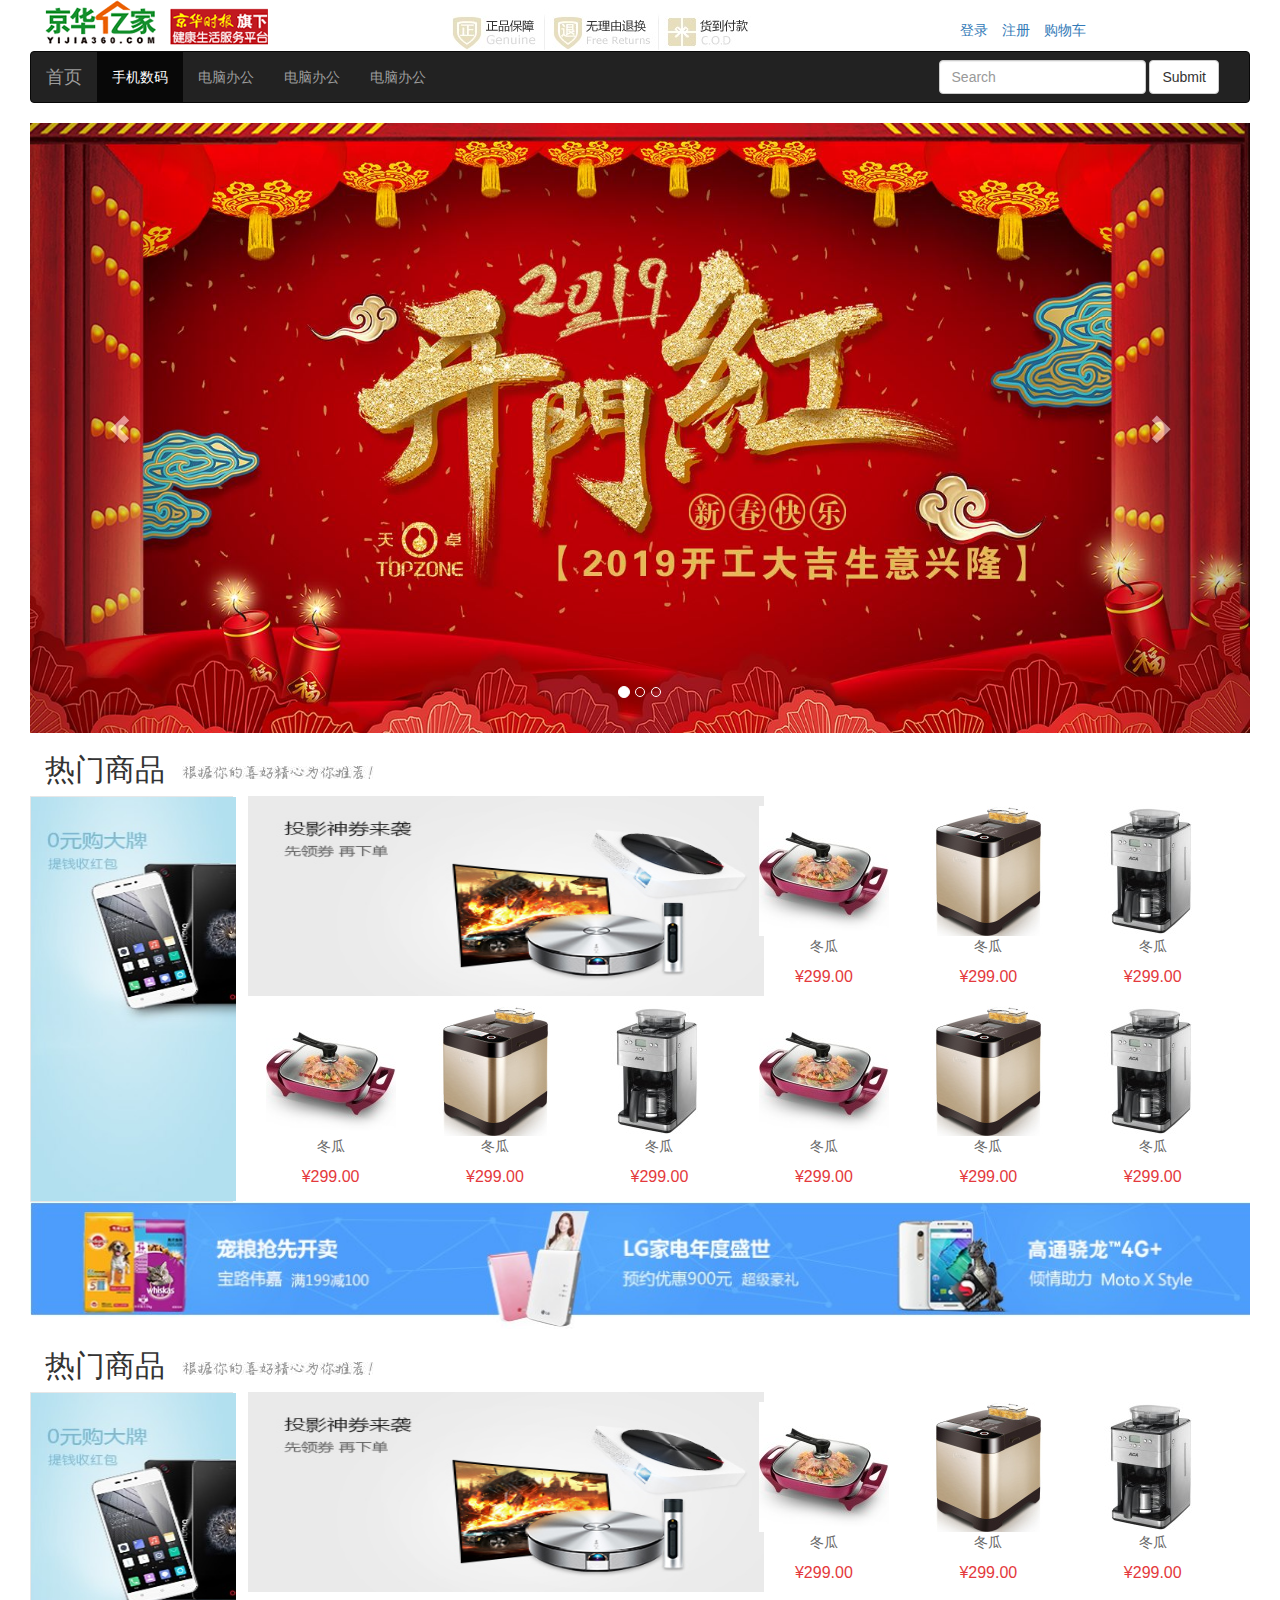
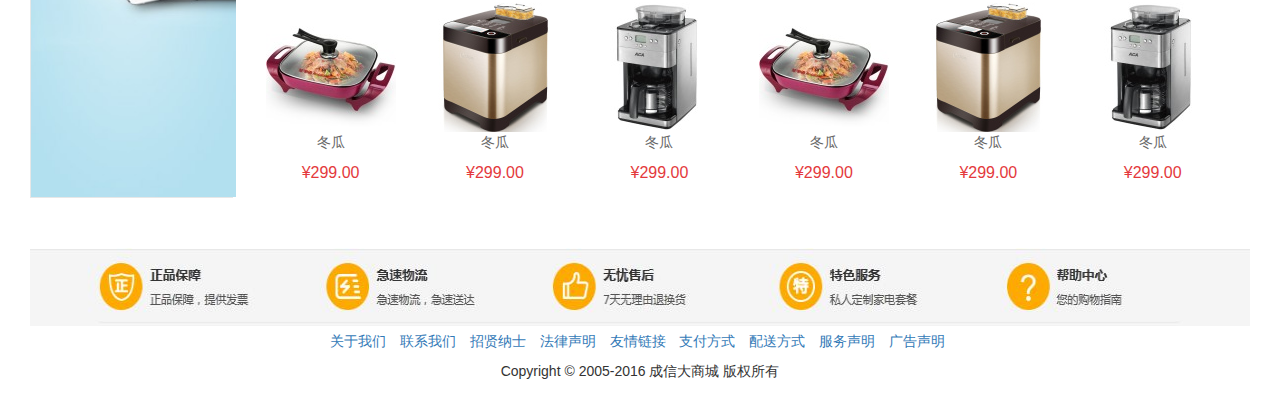
<file: src/main/webapp/index.html>
<!DOCTYPE html>
<html>

	<head>
		<meta charset="utf-8" />
		<meta name="viewport" content="width=device-width, initial-scale=1">
		<title>WEB01</title>
		<link rel="stylesheet" href="css/bootstrap.min.css" type="text/css" />
		<script src="js/jquery-1.11.3.min.js" type="text/javascript"></script>
		<script src="js/bootstrap.min.js" type="text/javascript"></script>
	</head>

	<body>
		<div class="container-fluid">

			<!--
            	时间：2015-12-30
            	描述：菜单栏
            -->
			<div class="container-fluid">
				<div class="col-md-4">
					<img src="img/logo2.png" />
				</div>
				<div class="col-md-5">
					<img src="img/header.png" />
				</div>
				<div class="col-md-3" style="padding-top:20px">
					<ol class="list-inline">
						<li><a href="login.jsp">登录</a></li>
						<li><a href="register.htm">注册</a></li>
						<li><a href="cart.htm">购物车</a></li>
					</ol>
				</div>
			</div>
			<!--
            	时间：2015-12-30
            	描述：导航条
            -->
			<div class="container-fluid">
				<nav class="navbar navbar-inverse">
					<div class="container-fluid">
						<!-- Brand and toggle get grouped for better mobile display -->
						<div class="navbar-header">
							<button type="button" class="navbar-toggle collapsed" data-toggle="collapse" data-target="#bs-example-navbar-collapse-1" aria-expanded="false">
								<span class="sr-only">Toggle navigation</span>
								<span class="icon-bar"></span>
								<span class="icon-bar"></span>
								<span class="icon-bar"></span>
							</button>
							<a class="navbar-brand" href="#">首页</a>
						</div>

						<!-- Collect the nav links, forms, and other content for toggling -->
						<div class="collapse navbar-collapse" id="bs-example-navbar-collapse-1">
							<ul class="nav navbar-nav">
								<li class="active"><a href="product_list.htm">手机数码<span class="sr-only">(current)</span></a></li>
								<li><a href="#">电脑办公</a></li>
								<li><a href="#">电脑办公</a></li>
								<li><a href="#">电脑办公</a></li>
							</ul>
							<form class="navbar-form navbar-right" role="search">
								<div class="form-group">
									<input type="text" class="form-control" placeholder="Search">
								</div>
								<button type="submit" class="btn btn-default">Submit</button>
							</form>

						</div>
						<!-- /.navbar-collapse -->
					</div>
					<!-- /.container-fluid -->
				</nav>
			</div>

			<!--
            	作者：ci2713@163.com
            	时间：2015-12-30
            	描述：轮播条
            -->
			<div class="container-fluid">
				<div id="carousel-example-generic" class="carousel slide" data-ride="carousel">
					<!-- Indicators -->
					<ol class="carousel-indicators">
						<li data-target="#carousel-example-generic" data-slide-to="0" class="active"></li>
						<li data-target="#carousel-example-generic" data-slide-to="1"></li>
						<li data-target="#carousel-example-generic" data-slide-to="2"></li>
					</ol>

					<!-- Wrapper for slides -->
					<div class="carousel-inner" role="listbox">
						<div class="item active">
							<img src="img/1.jpg">
							<div class="carousel-caption">

							</div>
						</div>
						<div class="item">
							<img src="img/2.jpg">
							<div class="carousel-caption">

							</div>
						</div>
						<div class="item">
							<img src="img/3.jpg">
							<div class="carousel-caption">

							</div>
						</div>
					</div>

					<!-- Controls -->
					<a class="left carousel-control" href="#carousel-example-generic" role="button" data-slide="prev">
						<span class="glyphicon glyphicon-chevron-left" aria-hidden="true"></span>
						<span class="sr-only">Previous</span>
					</a>
					<a class="right carousel-control" href="#carousel-example-generic" role="button" data-slide="next">
						<span class="glyphicon glyphicon-chevron-right" aria-hidden="true"></span>
						<span class="sr-only">Next</span>
					</a>
				</div>
			</div>
			<!--
            	作者：ci2713@163.com
            	时间：2015-12-30
            	描述：商品显示
            -->
			<div class="container-fluid">
				<div class="col-md-12">
					<h2>热门商品&nbsp;&nbsp;<img src="img/title2.jpg"/></h2>
				</div>
				<div class="col-md-2" style="border:1px solid #E7E7E7;border-right:0;padding:0;">
					<img src="products/hao/big01.jpg" width="205" height="404" style="display: inline-block;"/>
				</div>
				<div class="col-md-10">
					<div class="col-md-6" style="text-align:center;height:200px;padding:0px;">
						<a href="product_info.htm">
							<img src="products/hao/middle01.jpg" width="516px" height="200px" style="display: inline-block;">
						</a>
					</div>
				
					<div class="col-md-2" style="text-align:center;height:200px;padding:10px 0px;">
						<a href="product_info.htm">
							<img src="products/hao/small03.jpg" width="130" height="130" style="display: inline-block;">
						</a>
						<p><a href="product_info.html" style='color:#666'>冬瓜</a></p>
						<p><font color="#E4393C" style="font-size:16px">&yen;299.00</font></p>
					</div>
	
					<div class="col-md-2" style="text-align:center;height:200px;padding:10px 0px;">
						<a href="product_info.htm">
							<img src="products/hao/small04.jpg" width="130" height="130" style="display: inline-block;">
						</a>
						<p><a href="product_info.html" style='color:#666'>冬瓜</a></p>
						<p><font color="#E4393C" style="font-size:16px">&yen;299.00</font></p>
					</div>

					<div class="col-md-2 yes-right-border" style="text-align:center;height:200px;padding:10px 0px;">
						<a href="product_info.htm">
							<img src="products/hao/small05.jpg" width="130" height="130" style="display: inline-block;">
						</a>
						<p><a href="product_info.html" style='color:#666'>冬瓜</a></p>
						<p><font color="#E4393C" style="font-size:16px">&yen;299.00</font></p>
					</div>
					
					<div class="col-md-2" style="text-align:center;height:200px;padding:10px 0px;">
						<a href="product_info.htm">
							<img src="products/hao/small03.jpg" width="130" height="130" style="display: inline-block;">
						</a>
						<p><a href="product_info.html" style='color:#666'>冬瓜</a></p>
						<p><font color="#E4393C" style="font-size:16px">&yen;299.00</font></p>
					</div>
	
					<div class="col-md-2" style="text-align:center;height:200px;padding:10px 0px;">
						<a href="product_info.htm">
							<img src="products/hao/small04.jpg" width="130" height="130" style="display: inline-block;">
						</a>
						<p><a href="product_info.html" style='color:#666'>冬瓜</a></p>
						<p><font color="#E4393C" style="font-size:16px">&yen;299.00</font></p>
					</div>

					<div class="col-md-2 yes-right-border" style="text-align:center;height:200px;padding:10px 0px;">
						<a href="product_info.htm">
							<img src="products/hao/small05.jpg" width="130" height="130" style="display: inline-block;">
						</a>
						<p><a href="product_info.html" style='color:#666'>冬瓜</a></p>
						<p><font color="#E4393C" style="font-size:16px">&yen;299.00</font></p>
					</div>
					<div class="col-md-2" style="text-align:center;height:200px;padding:10px 0px;">
						<a href="product_info.htm">
							<img src="products/hao/small03.jpg" width="130" height="130" style="display: inline-block;">
						</a>
						<p><a href="product_info.html" style='color:#666'>冬瓜</a></p>
						<p><font color="#E4393C" style="font-size:16px">&yen;299.00</font></p>
					</div>
	
					<div class="col-md-2" style="text-align:center;height:200px;padding:10px 0px;">
						<a href="product_info.htm">
							<img src="products/hao/small04.jpg" width="130" height="130" style="display: inline-block;">
						</a>
						<p><a href="product_info.html" style='color:#666'>冬瓜</a></p>
						<p><font color="#E4393C" style="font-size:16px">&yen;299.00</font></p>
					</div>

					<div class="col-md-2" style="text-align:center;height:200px;padding:10px 0px;">
						<a href="product_info.htm">
							<img src="products/hao/small05.jpg" width="130" height="130" style="display: inline-block;">
						</a>
						<p><a href="product_info.html" style='color:#666'>冬瓜</a></p>
						<p><font color="#E4393C" style="font-size:16px">&yen;299.00</font></p>
					</div>
				</div>
			</div>
			<!--
            	作者：ci2713@163.com
            	时间：2015-12-30
            	描述：广告部分
            -->
            <div class="container-fluid">
				<img src="products/hao/ad.jpg" width="100%"/>
			</div>
			<!--
            	作者：ci2713@163.com
            	时间：2015-12-30
            	描述：商品显示
            -->
			<div class="container-fluid">
				<div class="col-md-12">
					<h2>热门商品&nbsp;&nbsp;<img src="img/title2.jpg"/></h2>
				</div>
				<div class="col-md-2" style="border:1px solid #E7E7E7;border-right:0;padding:0;">
					<img src="products/hao/big01.jpg" width="205" height="404" style="display: inline-block;"/>
				</div>
				<div class="col-md-10">
					<div class="col-md-6" style="text-align:center;height:200px;padding:0px;">
						<a href="product_info.htm">
							<img src="products/hao/middle01.jpg" width="516px" height="200px" style="display: inline-block;">
						</a>
					</div>
				
					<div class="col-md-2" style="text-align:center;height:200px;padding:10px 0px;">
						<a href="product_info.htm">
							<img src="products/hao/small03.jpg" width="130" height="130" style="display: inline-block;">
						</a>
						<p><a href="product_info.html" style='color:#666'>冬瓜</a></p>
						<p><font color="#E4393C" style="font-size:16px">&yen;299.00</font></p>
					</div>
	
					<div class="col-md-2" style="text-align:center;height:200px;padding:10px 0px;">
						<a href="product_info.htm">
							<img src="products/hao/small04.jpg" width="130" height="130" style="display: inline-block;">
						</a>
						<p><a href="product_info.html" style='color:#666'>冬瓜</a></p>
						<p><font color="#E4393C" style="font-size:16px">&yen;299.00</font></p>
					</div>

					<div class="col-md-2 yes-right-border" style="text-align:center;height:200px;padding:10px 0px;">
						<a href="product_info.htm">
							<img src="products/hao/small05.jpg" width="130" height="130" style="display: inline-block;">
						</a>
						<p><a href="product_info.html" style='color:#666'>冬瓜</a></p>
						<p><font color="#E4393C" style="font-size:16px">&yen;299.00</font></p>
					</div>
					
					<div class="col-md-2" style="text-align:center;height:200px;padding:10px 0px;">
						<a href="product_info.htm">
							<img src="products/hao/small03.jpg" width="130" height="130" style="display: inline-block;">
						</a>
						<p><a href="product_info.html" style='color:#666'>冬瓜</a></p>
						<p><font color="#E4393C" style="font-size:16px">&yen;299.00</font></p>
					</div>
	
					<div class="col-md-2" style="text-align:center;height:200px;padding:10px 0px;">
						<a href="product_info.htm">
							<img src="products/hao/small04.jpg" width="130" height="130" style="display: inline-block;">
						</a>
						<p><a href="product_info.html" style='color:#666'>冬瓜</a></p>
						<p><font color="#E4393C" style="font-size:16px">&yen;299.00</font></p>
					</div>

					<div class="col-md-2 yes-right-border" style="text-align:center;height:200px;padding:10px 0px;">
						<a href="product_info.htm">
							<img src="products/hao/small05.jpg" width="130" height="130" style="display: inline-block;">
						</a>
						<p><a href="product_info.html" style='color:#666'>冬瓜</a></p>
						<p><font color="#E4393C" style="font-size:16px">&yen;299.00</font></p>
					</div>
					<div class="col-md-2" style="text-align:center;height:200px;padding:10px 0px;">
						<a href="product_info.htm">
							<img src="products/hao/small03.jpg" width="130" height="130" style="display: inline-block;">
						</a>
						<p><a href="product_info.html" style='color:#666'>冬瓜</a></p>
						<p><font color="#E4393C" style="font-size:16px">&yen;299.00</font></p>
					</div>
	
					<div class="col-md-2" style="text-align:center;height:200px;padding:10px 0px;">
						<a href="product_info.htm">
							<img src="products/hao/small04.jpg" width="130" height="130" style="display: inline-block;">
						</a>
						<p><a href="product_info.html" style='color:#666'>冬瓜</a></p>
						<p><font color="#E4393C" style="font-size:16px">&yen;299.00</font></p>
					</div>

					<div class="col-md-2 yes-right-border" style="text-align:center;height:200px;padding:10px 0px;">
						<a href="product_info.htm">
							<img src="products/hao/small05.jpg" width="130" height="130" style="display: inline-block;">
						</a>
						<p><a href="product_info.html" style='color:#666'>冬瓜</a></p>
						<p><font color="#E4393C" style="font-size:16px">&yen;299.00</font></p>
					</div>
				</div>
			</div>			
			<!--
            	作者：ci2713@163.com
            	时间：2015-12-30
            	描述：页脚部分
            -->
			<div class="container-fluid">
				<div style="margin-top:50px;">
					<img src="img/footer.jpg" width="100%" height="78" alt="我们的优势" title="我们的优势" />
				</div>
		
				<div style="text-align: center;margin-top: 5px;">
					<ul class="list-inline">
						<li><a href="info.html">关于我们</a></li>
						<li><a>联系我们</a></li>
						<li><a>招贤纳士</a></li>
						<li><a>法律声明</a></li>
						<li><a>友情链接</a></li>
						<li><a>支付方式</a></li>
						<li><a>配送方式</a></li>
						<li><a>服务声明</a></li>
						<li><a>广告声明</a></li>
					</ul>
				</div>
				<div style="text-align: center;margin-top: 5px;margin-bottom:20px;">
					Copyright &copy; 2005-2016 成信大商城 版权所有
				</div>
			</div>
		</div>
	</body>

</html>
</file>
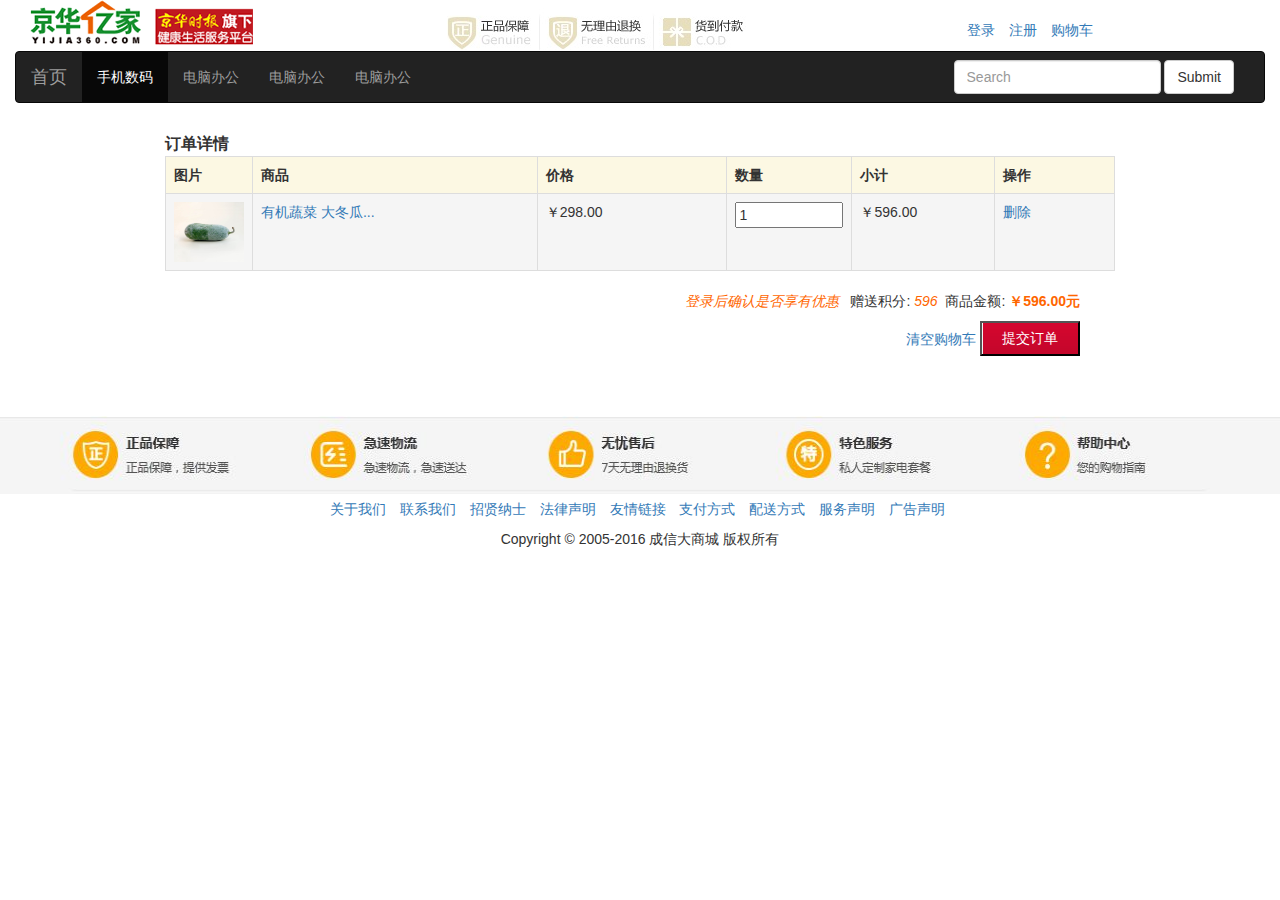
<file: src/main/webapp/cart.htm>
<!doctype html>
<html>

	<head>
		<meta charset="utf-8" />
		<meta name="viewport" content="width=device-width, initial-scale=1">
		<title>会员登录</title>
		<link rel="stylesheet" href="css/bootstrap.min.css" type="text/css" />
		<script src="js/jquery-1.11.3.min.js" type="text/javascript"></script>
		<script src="js/bootstrap.min.js" type="text/javascript"></script>
		<!-- 引入自定义css文件 style.css -->
		<link rel="stylesheet" href="css/style.css" type="text/css" />
		<style>
			body {
				margin-top: 20px;
				margin: 0 auto;
			}
			
			.carousel-inner .item img {
				width: 100%;
				height: 300px;
			}
			
			.container .row div {
				/* position:relative;
	 float:left; */
			}
			
			font {
				color: #3164af;
				font-size: 18px;
				font-weight: normal;
				padding: 0 10px;
			}
		</style>
	</head>

	<body>

		
			<!--
            	时间：2015-12-30
            	描述：菜单栏
            -->
			<div class="container-fluid">
				<div class="col-md-4">
					<img src="img/logo2.png" />
				</div>
				<div class="col-md-5">
					<img src="img/header.png" />
				</div>
				<div class="col-md-3" style="padding-top:20px">
					<ol class="list-inline">
						<li><a href="login.htm">登录</a></li>
						<li><a href="register.htm">注册</a></li>
						<li><a href="cart.htm">购物车</a></li>
					</ol>
				</div>
			</div>
			<!--
            	时间：2015-12-30
            	描述：导航条
            -->
			<div class="container-fluid">
				<nav class="navbar navbar-inverse">
					<div class="container-fluid">
						<!-- Brand and toggle get grouped for better mobile display -->
						<div class="navbar-header">
							<button type="button" class="navbar-toggle collapsed" data-toggle="collapse" data-target="#bs-example-navbar-collapse-1" aria-expanded="false">
								<span class="sr-only">Toggle navigation</span>
								<span class="icon-bar"></span>
								<span class="icon-bar"></span>
								<span class="icon-bar"></span>
							</button>
							<a class="navbar-brand" href="#">首页</a>
						</div>

						<!-- Collect the nav links, forms, and other content for toggling -->
						<div class="collapse navbar-collapse" id="bs-example-navbar-collapse-1">
							<ul class="nav navbar-nav">
								<li class="active"><a href="#">手机数码<span class="sr-only">(current)</span></a></li>
								<li><a href="#">电脑办公</a></li>
								<li><a href="#">电脑办公</a></li>
								<li><a href="#">电脑办公</a></li>
							</ul>
							<form class="navbar-form navbar-right" role="search">
								<div class="form-group">
									<input type="text" class="form-control" placeholder="Search">
								</div>
								<button type="submit" class="btn btn-default">Submit</button>
							</form>

						</div>
						<!-- /.navbar-collapse -->
					</div>
					<!-- /.container-fluid -->
				</nav>
			</div>


		<div class="container">
			<div class="row">

				<div style="margin:0 auto; margin-top:10px;width:950px;">
					<strong style="font-size:16px;margin:5px 0;">订单详情</strong>
					<table class="table table-bordered">
						<tbody>
							<tr class="warning">
								<th>图片</th>
								<th>商品</th>
								<th>价格</th>
								<th>数量</th>
								<th>小计</th>
								<th>操作</th>
							</tr>
							<tr class="active">
								<td width="60" width="40%">
									<input type="hidden" name="id" value="22">
									<img src="./image/dadonggua.jpg" width="70" height="60">
								</td>
								<td width="30%">
									<a target="_blank"> 有机蔬菜      大冬瓜...</a>
								</td>
								<td width="20%">
									￥298.00
								</td>
								<td width="10%">
									<input type="text" name="quantity" value="1" maxlength="4" size="10">
								</td>
								<td width="15%">
									<span class="subtotal">￥596.00</span>
								</td>
								<td>
									<a href="javascript:;" class="delete">删除</a>
								</td>
							</tr>
						</tbody>
					</table>
				</div>
			</div>

			<div style="margin-right:130px;">
				<div style="text-align:right;">
					<em style="color:#ff6600;">
				登录后确认是否享有优惠&nbsp;&nbsp;
			</em> 赠送积分: <em style="color:#ff6600;">596</em>&nbsp; 商品金额: <strong style="color:#ff6600;">￥596.00元</strong>
				</div>
				<div style="text-align:right;margin-top:10px;margin-bottom:10px;">
					<a href="order_info.htm" id="clear" class="clear">清空购物车</a>
					<a href="order_info.htm">
						<input type="submit" width="100" value="提交订单" name="submit" border="0" style="background: url('./images/register.gif') no-repeat scroll 0 0 rgba(0, 0, 0, 0);
						height:35px;width:100px;color:white;">
					</a>
				</div>
			</div>

		</div>

		<div style="margin-top:50px;">
			<img src="./image/footer.jpg" width="100%" height="78" alt="我们的优势" title="我们的优势" />
		</div>

		<div style="text-align: center;margin-top: 5px;">
			<ul class="list-inline">
				<li><a>关于我们</a></li>
				<li><a>联系我们</a></li>
				<li><a>招贤纳士</a></li>
				<li><a>法律声明</a></li>
				<li><a>友情链接</a></li>
				<li><a target="_blank">支付方式</a></li>
				<li><a target="_blank">配送方式</a></li>
				<li><a>服务声明</a></li>
				<li><a>广告声明</a></li>
			</ul>
		</div>
		<div style="text-align: center;margin-top: 5px;margin-bottom:20px;">
			Copyright &copy; 2005-2016 成信大商城 版权所有
		</div>

	</body>

</html>
</file>
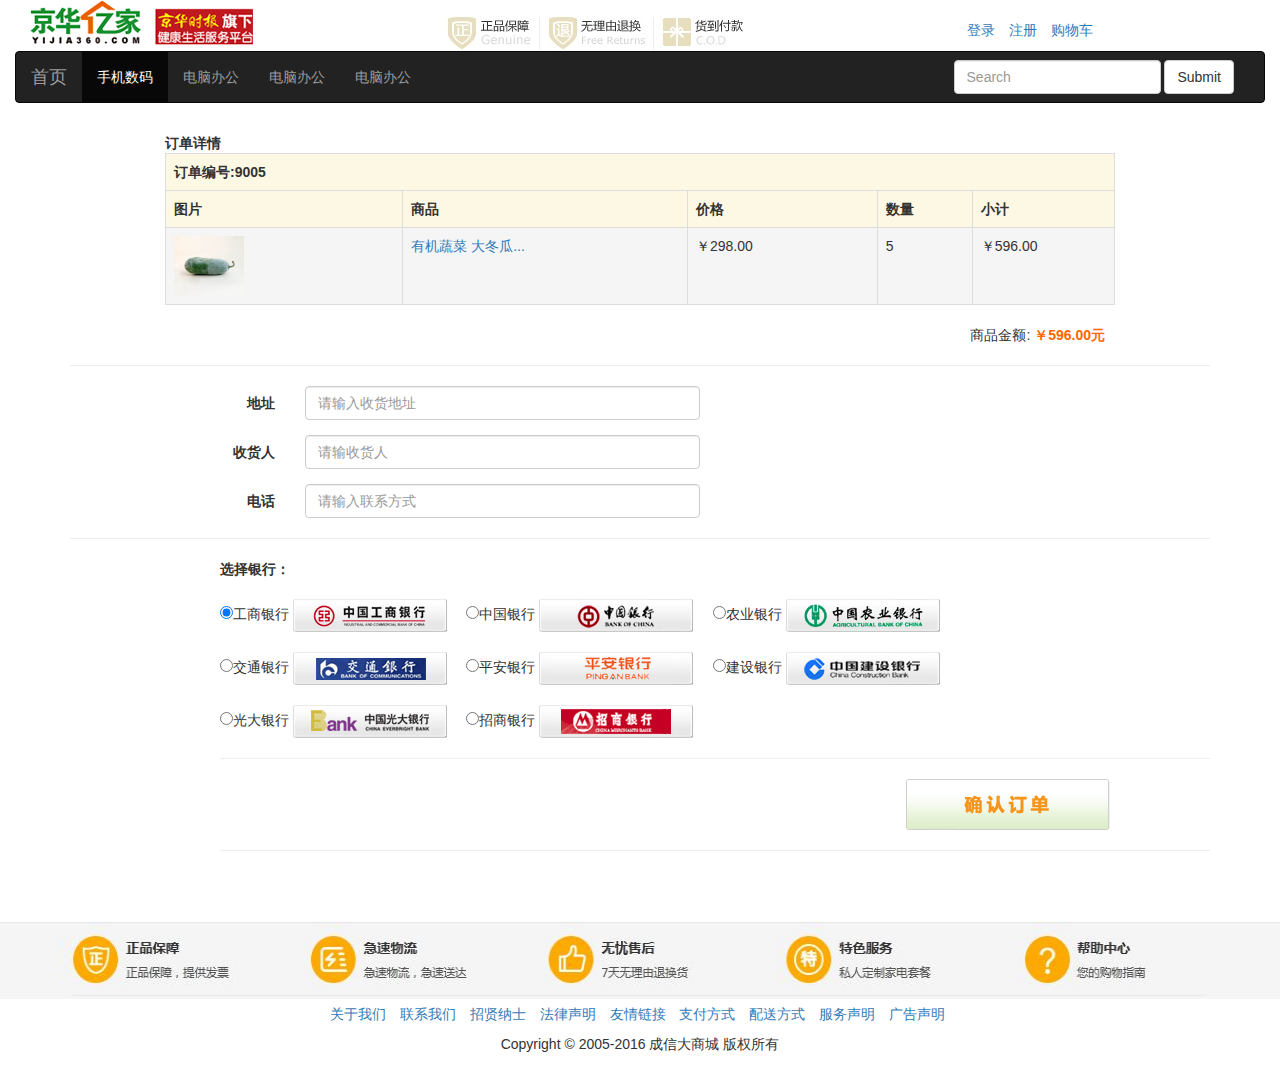
<file: src/main/webapp/order_info.htm>
﻿<!doctype html>
<html>

	<head>
		<meta charset="utf-8" />
		<meta name="viewport" content="width=device-width, initial-scale=1">
		<title>会员登录</title>
		<link rel="stylesheet" href="css/bootstrap.min.css" type="text/css" />
		<script src="js/jquery-1.11.3.min.js" type="text/javascript"></script>
		<script src="js/bootstrap.min.js" type="text/javascript"></script>
		<!-- 引入自定义css文件 style.css -->
		<link rel="stylesheet" href="css/style.css" type="text/css" />
		<style>
			body {
				margin-top: 20px;
				margin: 0 auto;
			}
			
			.carousel-inner .item img {
				width: 100%;
				height: 300px;
			}
		</style>
	</head>

	<body>

	
			<!--
            	时间：2015-12-30
            	描述：菜单栏
            -->
			<div class="container-fluid">
				<div class="col-md-4">
					<img src="img/logo2.png" />
				</div>
				<div class="col-md-5">
					<img src="img/header.png" />
				</div>
				<div class="col-md-3" style="padding-top:20px">
					<ol class="list-inline">
						<li><a href="login.htm">登录</a></li>
						<li><a href="register.htm">注册</a></li>
						<li><a href="cart.htm">购物车</a></li>
					</ol>
				</div>
			</div>
			<!--
            	时间：2015-12-30
            	描述：导航条
            -->
			<div class="container-fluid">
				<nav class="navbar navbar-inverse">
					<div class="container-fluid">
						<!-- Brand and toggle get grouped for better mobile display -->
						<div class="navbar-header">
							<button type="button" class="navbar-toggle collapsed" data-toggle="collapse" data-target="#bs-example-navbar-collapse-1" aria-expanded="false">
								<span class="sr-only">Toggle navigation</span>
								<span class="icon-bar"></span>
								<span class="icon-bar"></span>
								<span class="icon-bar"></span>
							</button>
							<a class="navbar-brand" href="#">首页</a>
						</div>

						<!-- Collect the nav links, forms, and other content for toggling -->
						<div class="collapse navbar-collapse" id="bs-example-navbar-collapse-1">
							<ul class="nav navbar-nav">
								<li class="active"><a href="#">手机数码<span class="sr-only">(current)</span></a></li>
								<li><a href="#">电脑办公</a></li>
								<li><a href="#">电脑办公</a></li>
								<li><a href="#">电脑办公</a></li>
							</ul>
							<form class="navbar-form navbar-right" role="search">
								<div class="form-group">
									<input type="text" class="form-control" placeholder="Search">
								</div>
								<button type="submit" class="btn btn-default">Submit</button>
							</form>

						</div>
						<!-- /.navbar-collapse -->
					</div>
					<!-- /.container-fluid -->
				</nav>
			</div>


		<div class="container">
			<div class="row">

				<div style="margin:0 auto;margin-top:10px;width:950px;">
					<strong>订单详情</strong>
					<table class="table table-bordered">
						<tbody>
							<tr class="warning">
								<th colspan="5">订单编号:9005 </th>
							</tr>
							<tr class="warning">
								<th>图片</th>
								<th>商品</th>
								<th>价格</th>
								<th>数量</th>
								<th>小计</th>
							</tr>
							<tr class="active">
								<td width="60" width="40%">
									<input type="hidden" name="id" value="22">
									<img src="./image/dadonggua.jpg" width="70" height="60">
								</td>
								<td width="30%">
									<a target="_blank"> 有机蔬菜      大冬瓜...</a>
								</td>
								<td width="20%">
									￥298.00
								</td>
								<td width="10%">
									5
								</td>
								<td width="15%">
									<span class="subtotal">￥596.00</span>
								</td>
							</tr>
						</tbody>
					</table>
				</div>

				<div style="text-align:right;margin-right:120px;">
					商品金额: <strong style="color:#ff6600;">￥596.00元</strong>
				</div>

			</div>

			<div>
				<hr/>
				<form class="form-horizontal" style="margin-top:5px;margin-left:150px;">
					<div class="form-group">
						<label for="username" class="col-sm-1 control-label">地址</label>
						<div class="col-sm-5">
							<input type="text" class="form-control" id="username" placeholder="请输入收货地址">
						</div>
					</div>
					<div class="form-group">
						<label for="inputPassword3" class="col-sm-1 control-label">收货人</label>
						<div class="col-sm-5">
							<input type="password" class="form-control" id="inputPassword3" placeholder="请输收货人">
						</div>
					</div>
					<div class="form-group">
						<label for="confirmpwd" class="col-sm-1 control-label">电话</label>
						<div class="col-sm-5">
							<input type="password" class="form-control" id="confirmpwd" placeholder="请输入联系方式">
						</div>
					</div>
				</form>

				<hr/>

				<div style="margin-top:5px;margin-left:150px;">
					<strong>选择银行：</strong>
					<p>
						<br/>
						<input type="radio" name="pd_FrpId" value="ICBC-NET-B2C" checked="checked" />工商银行
						<img src="./bank_img/icbc.bmp" align="middle" />&nbsp;&nbsp;&nbsp;&nbsp;
						<input type="radio" name="pd_FrpId" value="BOC-NET-B2C" />中国银行
						<img src="./bank_img/bc.bmp" align="middle" />&nbsp;&nbsp;&nbsp;&nbsp;
						<input type="radio" name="pd_FrpId" value="ABC-NET-B2C" />农业银行
						<img src="./bank_img/abc.bmp" align="middle" />
						<br/>
						<br/>
						<input type="radio" name="pd_FrpId" value="BOCO-NET-B2C" />交通银行
						<img src="./bank_img/bcc.bmp" align="middle" />&nbsp;&nbsp;&nbsp;&nbsp;
						<input type="radio" name="pd_FrpId" value="PINGANBANK-NET" />平安银行
						<img src="./bank_img/pingan.bmp" align="middle" />&nbsp;&nbsp;&nbsp;&nbsp;
						<input type="radio" name="pd_FrpId" value="CCB-NET-B2C" />建设银行
						<img src="./bank_img/ccb.bmp" align="middle" />
						<br/>
						<br/>
						<input type="radio" name="pd_FrpId" value="CEB-NET-B2C" />光大银行
						<img src="./bank_img/guangda.bmp" align="middle" />&nbsp;&nbsp;&nbsp;&nbsp;
						<input type="radio" name="pd_FrpId" value="CMBCHINA-NET-B2C" />招商银行
						<img src="./bank_img/cmb.bmp" align="middle" />

					</p>
					<hr/>
					<p style="text-align:right;margin-right:100px;">
						<a href="javascript:document.getElementById('orderForm').submit();">
							<img src="./images/finalbutton.gif" width="204" height="51" border="0" />
						</a>
					</p>
					<hr/>

				</div>
			</div>

		</div>

		<div style="margin-top:50px;">
			<img src="./image/footer.jpg" width="100%" height="78" alt="我们的优势" title="我们的优势" />
		</div>

		<div style="text-align: center;margin-top: 5px;">
			<ul class="list-inline">
				<li><a>关于我们</a></li>
				<li><a>联系我们</a></li>
				<li><a>招贤纳士</a></li>
				<li><a>法律声明</a></li>
				<li><a>友情链接</a></li>
				<li><a target="_blank">支付方式</a></li>
				<li><a target="_blank">配送方式</a></li>
				<li><a>服务声明</a></li>
				<li><a>广告声明</a></li>
			</ul>
		</div>
		<div style="text-align: center;margin-top: 5px;margin-bottom:20px;">
			Copyright &copy; 2005-2016 成信大商城 版权所有
		</div>

	</body>

</html>
</file>
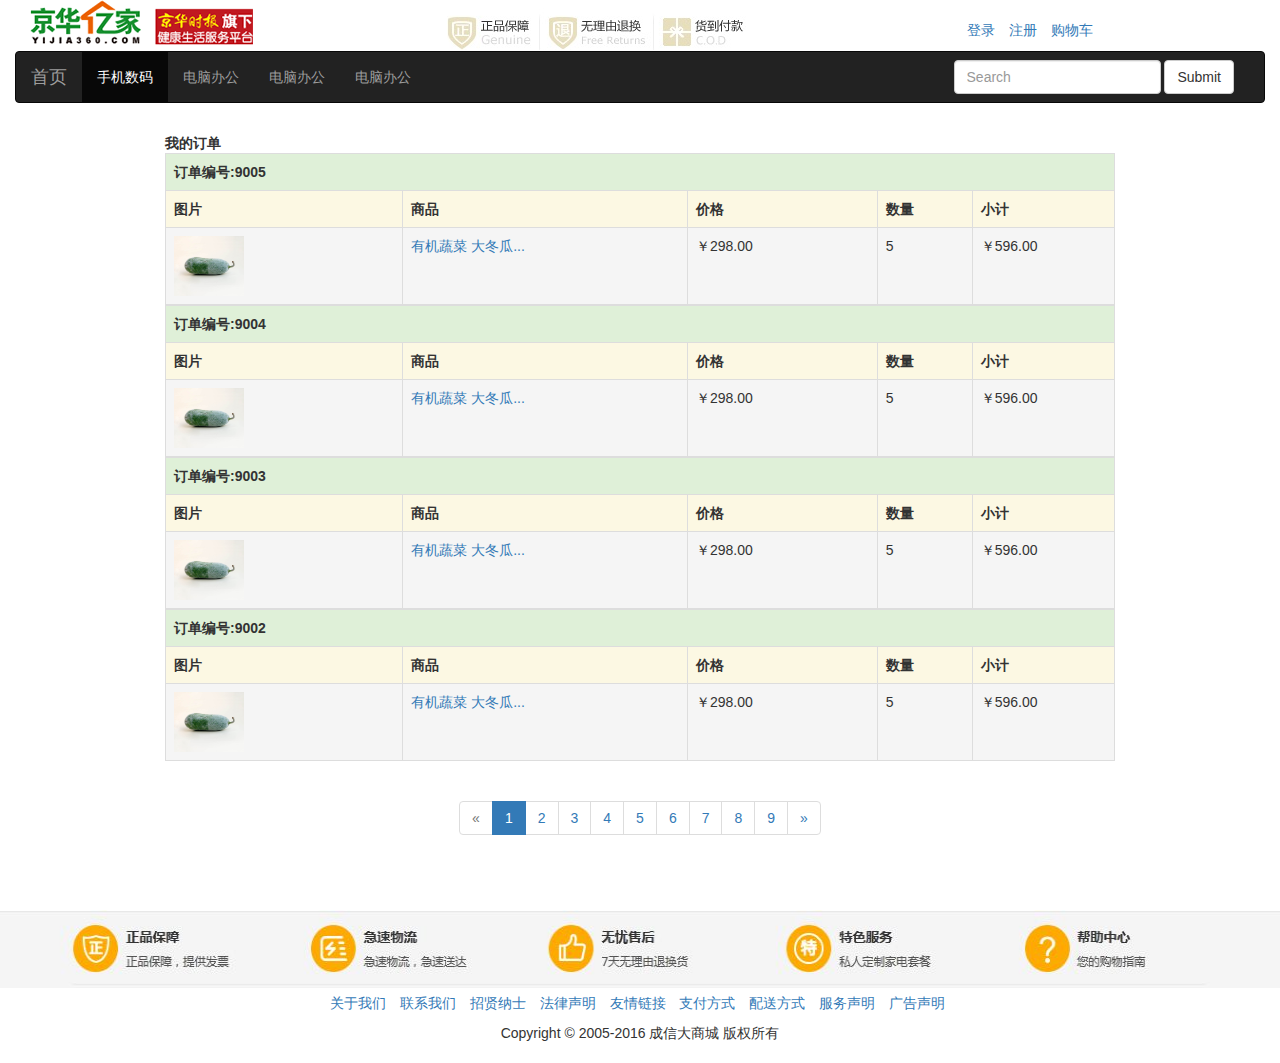
<file: src/main/webapp/order_list.htm>
<!doctype html>
<html>

	<head>
		<meta charset="utf-8" />
		<meta name="viewport" content="width=device-width, initial-scale=1">
		<title>会员登录</title>
		<link rel="stylesheet" href="css/bootstrap.min.css" type="text/css" />
		<script src="js/jquery-1.11.3.min.js" type="text/javascript"></script>
		<script src="js/bootstrap.min.js" type="text/javascript"></script>
		<!-- 引入自定义css文件 style.css -->
		<link rel="stylesheet" href="css/style.css" type="text/css" />

		<style>
			body {
				margin-top: 20px;
				margin: 0 auto;
			}
			
			.carousel-inner .item img {
				width: 100%;
				height: 300px;
			}
		</style>
	</head>

	<body>

			<!--
            	时间：2015-12-30
            	描述：菜单栏
            -->
			<div class="container-fluid">
				<div class="col-md-4">
					<img src="img/logo2.png" />
				</div>
				<div class="col-md-5">
					<img src="img/header.png" />
				</div>
				<div class="col-md-3" style="padding-top:20px">
					<ol class="list-inline">
						<li><a href="login.htm">登录</a></li>
						<li><a href="register.htm">注册</a></li>
						<li><a href="cart.htm">购物车</a></li>
					</ol>
				</div>
			</div>
			<!--
            	时间：2015-12-30
            	描述：导航条
            -->
			<div class="container-fluid">
				<nav class="navbar navbar-inverse">
					<div class="container-fluid">
						<!-- Brand and toggle get grouped for better mobile display -->
						<div class="navbar-header">
							<button type="button" class="navbar-toggle collapsed" data-toggle="collapse" data-target="#bs-example-navbar-collapse-1" aria-expanded="false">
								<span class="sr-only">Toggle navigation</span>
								<span class="icon-bar"></span>
								<span class="icon-bar"></span>
								<span class="icon-bar"></span>
							</button>
							<a class="navbar-brand" href="#">首页</a>
						</div>

						<!-- Collect the nav links, forms, and other content for toggling -->
						<div class="collapse navbar-collapse" id="bs-example-navbar-collapse-1">
							<ul class="nav navbar-nav">
								<li class="active"><a href="#">手机数码<span class="sr-only">(current)</span></a></li>
								<li><a href="#">电脑办公</a></li>
								<li><a href="#">电脑办公</a></li>
								<li><a href="#">电脑办公</a></li>
							</ul>
							<form class="navbar-form navbar-right" role="search">
								<div class="form-group">
									<input type="text" class="form-control" placeholder="Search">
								</div>
								<button type="submit" class="btn btn-default">Submit</button>
							</form>

						</div>
						<!-- /.navbar-collapse -->
					</div>
					<!-- /.container-fluid -->
				</nav>
			</div>

		</nav>

		<div class="container">
			<div class="row">

				<div style="margin:0 auto; margin-top:10px;width:950px;">
					<strong>我的订单</strong>
					<table class="table table-bordered">
						<tbody>
							<tr class="success">
								<th colspan="5">订单编号:9005 </th>
							</tr>
							<tr class="warning">
								<th>图片</th>
								<th>商品</th>
								<th>价格</th>
								<th>数量</th>
								<th>小计</th>
							</tr>
							<tr class="active">
								<td width="60" width="40%">
									<input type="hidden" name="id" value="22">
									<img src="./image/dadonggua.jpg" width="70" height="60">
								</td>
								<td width="30%">
									<a target="_blank"> 有机蔬菜      大冬瓜...</a>
								</td>
								<td width="20%">
									￥298.00
								</td>
								<td width="10%">
									5
								</td>
								<td width="15%">
									<span class="subtotal">￥596.00</span>
								</td>
							</tr>
						</tbody>
						<tbody>
							<tr class="success">
								<th colspan="5">订单编号:9004 </th>
							</tr>
							<tr class="warning">
								<th>图片</th>
								<th>商品</th>
								<th>价格</th>
								<th>数量</th>
								<th>小计</th>
							</tr>
							<tr class="active">
								<td width="60" width="40%">
									<input type="hidden" name="id" value="22">
									<img src="./image/dadonggua.jpg" width="70" height="60">
								</td>
								<td width="30%">
									<a target="_blank"> 有机蔬菜      大冬瓜...</a>
								</td>
								<td width="20%">
									￥298.00
								</td>
								<td width="10%">
									5
								</td>
								<td width="15%">
									<span class="subtotal">￥596.00</span>
								</td>
							</tr>
						</tbody>
						<tbody>
							<tr class="success">
								<th colspan="5">订单编号:9003 </th>
							</tr>
							<tr class="warning">
								<th>图片</th>
								<th>商品</th>
								<th>价格</th>
								<th>数量</th>
								<th>小计</th>
							</tr>
							<tr class="active">
								<td width="60" width="40%">
									<input type="hidden" name="id" value="22">
									<img src="./image/dadonggua.jpg" width="70" height="60">
								</td>
								<td width="30%">
									<a target="_blank"> 有机蔬菜      大冬瓜...</a>
								</td>
								<td width="20%">
									￥298.00
								</td>
								<td width="10%">
									5
								</td>
								<td width="15%">
									<span class="subtotal">￥596.00</span>
								</td>
							</tr>
						</tbody>
						<tbody>
							<tr class="success">
								<th colspan="5">订单编号:9002 </th>
							</tr>
							<tr class="warning">
								<th>图片</th>
								<th>商品</th>
								<th>价格</th>
								<th>数量</th>
								<th>小计</th>
							</tr>
							<tr class="active">
								<td width="60" width="40%">
									<input type="hidden" name="id" value="22">
									<img src="./image/dadonggua.jpg" width="70" height="60">
								</td>
								<td width="30%">
									<a target="_blank"> 有机蔬菜      大冬瓜...</a>
								</td>
								<td width="20%">
									￥298.00
								</td>
								<td width="10%">
									5
								</td>
								<td width="15%">
									<span class="subtotal">￥596.00</span>
								</td>
							</tr>
						</tbody>
					</table>
				</div>
			</div>
			<div style="text-align: center;">
				<ul class="pagination">
					<li class="disabled"><a href="#" aria-label="Previous"><span aria-hidden="true">&laquo;</span></a></li>
					<li class="active"><a href="#">1</a></li>
					<li><a href="#">2</a></li>
					<li><a href="#">3</a></li>
					<li><a href="#">4</a></li>
					<li><a href="#">5</a></li>
					<li><a href="#">6</a></li>
					<li><a href="#">7</a></li>
					<li><a href="#">8</a></li>
					<li><a href="#">9</a></li>
					<li>
						<a href="#" aria-label="Next">
							<span aria-hidden="true">&raquo;</span>
						</a>
					</li>
				</ul>
			</div>
		</div>

		<div style="margin-top:50px;">
			<img src="./image/footer.jpg" width="100%" height="78" alt="我们的优势" title="我们的优势" />
		</div>

		<div style="text-align: center;margin-top: 5px;">
			<ul class="list-inline">
				<li><a>关于我们</a></li>
				<li><a>联系我们</a></li>
				<li><a>招贤纳士</a></li>
				<li><a>法律声明</a></li>
				<li><a>友情链接</a></li>
				<li><a target="_blank">支付方式</a></li>
				<li><a target="_blank">配送方式</a></li>
				<li><a>服务声明</a></li>
				<li><a>广告声明</a></li>
			</ul>
		</div>
		<div style="text-align: center;margin-top: 5px;margin-bottom:20px;">
			Copyright &copy; 2005-2016 成信大商城 版权所有
		</div>
	</body>

</html>
</file>
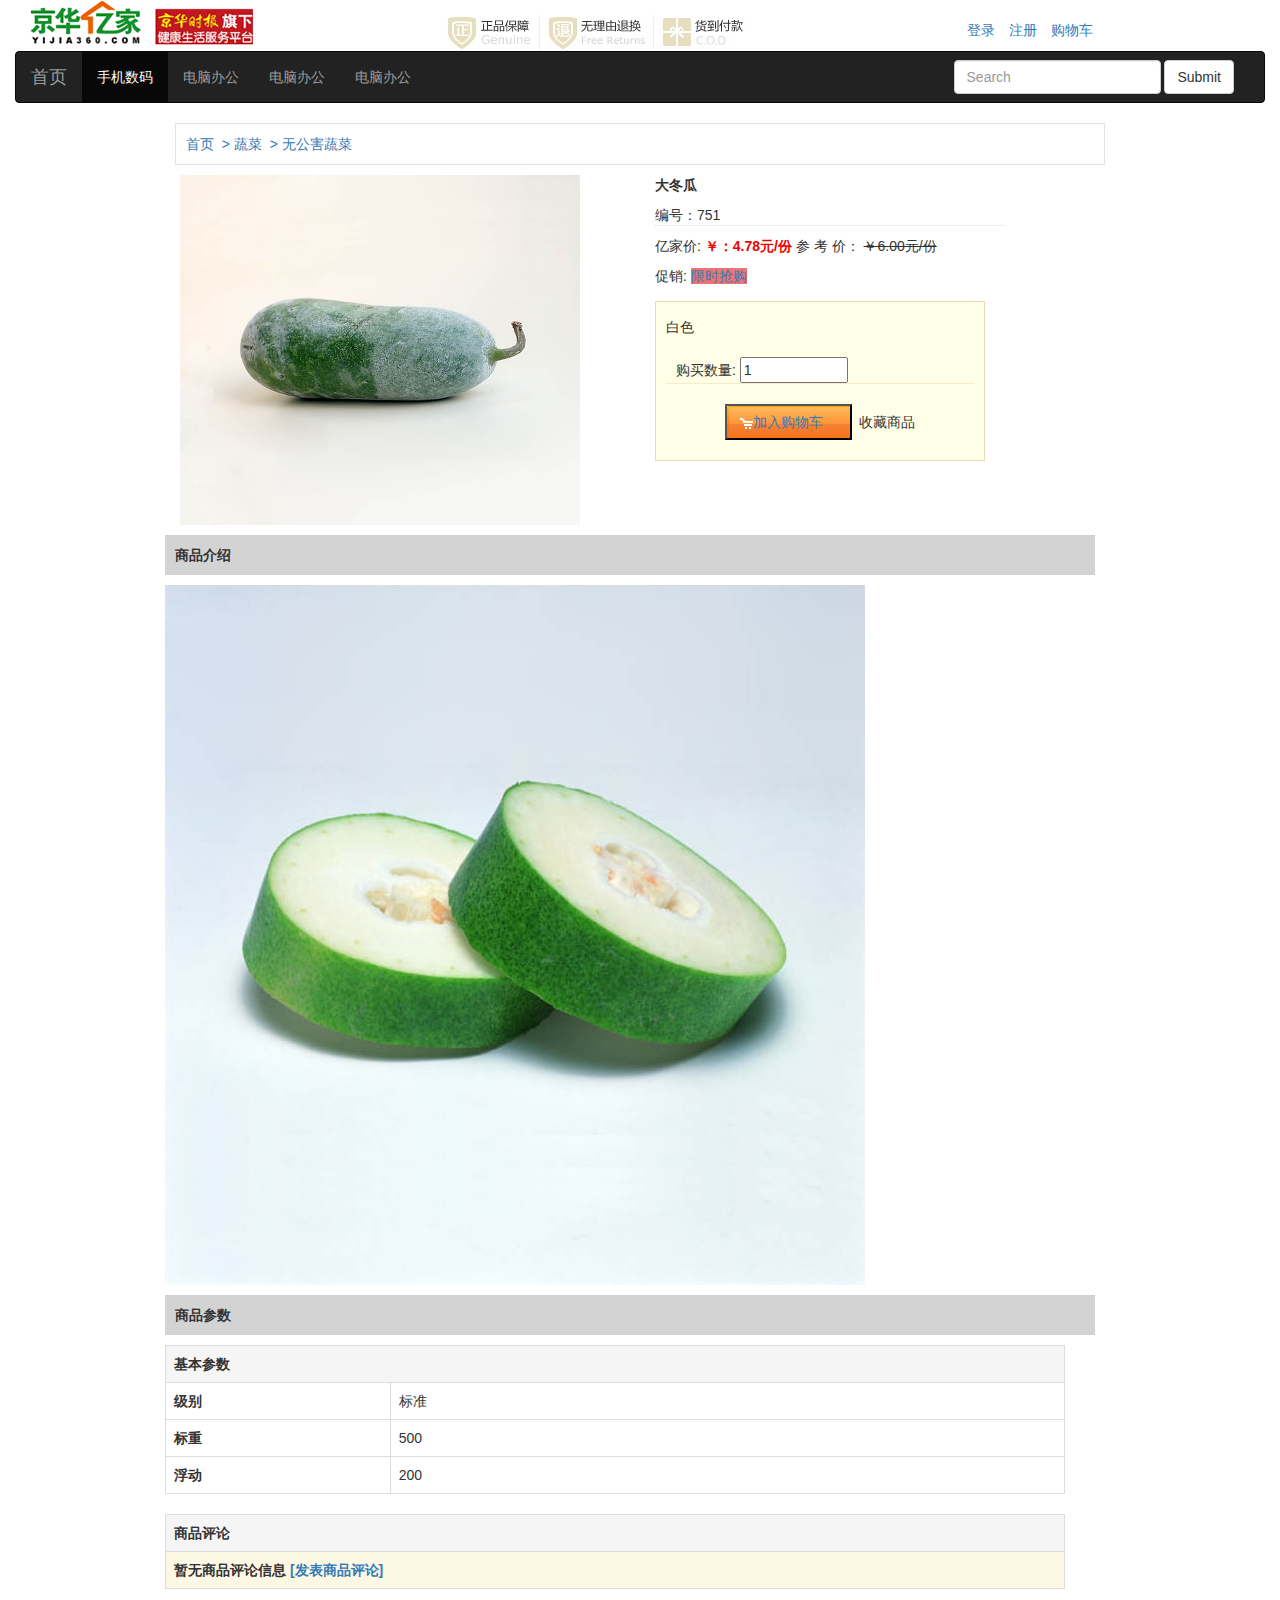
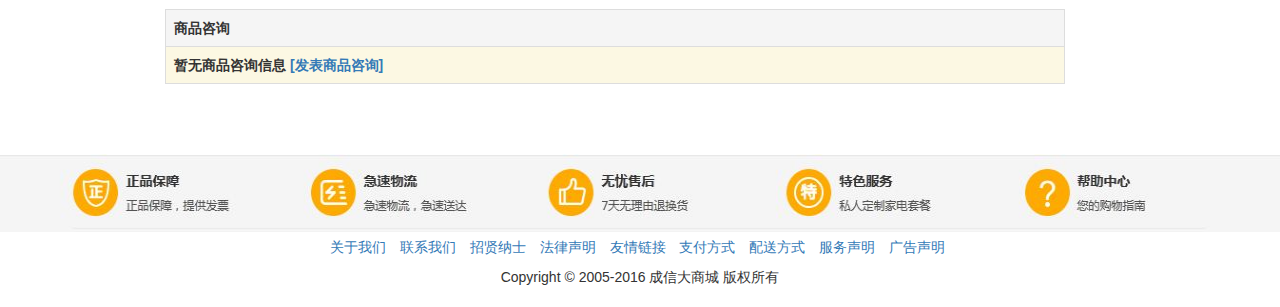
<file: src/main/webapp/product_info.htm>
﻿<!doctype html>
<html>

	<head>
		<meta charset="utf-8" />
		<meta name="viewport" content="width=device-width, initial-scale=1">
		<title>会员登录</title>
		<link rel="stylesheet" href="css/bootstrap.min.css" type="text/css" />
		<script src="js/jquery-1.11.3.min.js" type="text/javascript"></script>
		<script src="js/bootstrap.min.js" type="text/javascript"></script>
		<!-- 引入自定义css文件 style.css -->
		<link rel="stylesheet" href="css/style.css" type="text/css" />

		<style>
			body {
				margin-top: 20px;
				margin: 0 auto;
			}
			
			.carousel-inner .item img {
				width: 100%;
				height: 300px;
			}
		</style>
	</head>

	<body>

		
			<!--
            	时间：2015-12-30
            	描述：菜单栏
            -->
			<div class="container-fluid">
				<div class="col-md-4">
					<img src="img/logo2.png" />
				</div>
				<div class="col-md-5">
					<img src="img/header.png" />
				</div>
				<div class="col-md-3" style="padding-top:20px">
					<ol class="list-inline">
						<li><a href="login.htm">登录</a></li>
						<li><a href="register.htm">注册</a></li>
						<li><a href="cart.htm">购物车</a></li>
					</ol>
				</div>
			</div>
			<!--
            	时间：2015-12-30
            	描述：导航条
            -->
			<div class="container-fluid">
				<nav class="navbar navbar-inverse">
					<div class="container-fluid">
						<!-- Brand and toggle get grouped for better mobile display -->
						<div class="navbar-header">
							<button type="button" class="navbar-toggle collapsed" data-toggle="collapse" data-target="#bs-example-navbar-collapse-1" aria-expanded="false">
								<span class="sr-only">Toggle navigation</span>
								<span class="icon-bar"></span>
								<span class="icon-bar"></span>
								<span class="icon-bar"></span>
							</button>
							<a class="navbar-brand" href="#">首页</a>
						</div>

						<!-- Collect the nav links, forms, and other content for toggling -->
						<div class="collapse navbar-collapse" id="bs-example-navbar-collapse-1">
							<ul class="nav navbar-nav">
								<li class="active"><a href="#">手机数码<span class="sr-only">(current)</span></a></li>
								<li><a href="#">电脑办公</a></li>
								<li><a href="#">电脑办公</a></li>
								<li><a href="#">电脑办公</a></li>
							</ul>
							<form class="navbar-form navbar-right" role="search">
								<div class="form-group">
									<input type="text" class="form-control" placeholder="Search">
								</div>
								<button type="submit" class="btn btn-default">Submit</button>
							</form>

						</div>
						<!-- /.navbar-collapse -->
					</div>
					<!-- /.container-fluid -->
				</nav>
			</div>


		<div class="container">
			<div class="row">
				<div style="border: 1px solid #e4e4e4;width:930px;margin-bottom:10px;margin:0 auto;padding:10px;margin-bottom:10px;">
					<a href="./index.htm">首页&nbsp;&nbsp;&gt;</a>
					<a href="./蔬菜分类.htm">蔬菜&nbsp;&nbsp;&gt;</a>
					<a>无公害蔬菜</a>
				</div>

				<div style="margin:0 auto;width:950px;">
					<div class="col-md-6">
						<img style="opacity: 1;width:400px;height:350px;" title="" class="medium" src="image/r___________renleipic_01/bigPic5f3622b8-028a-4e62-a77f-f41a16d715ed.jpg">
					</div>

					<div class="col-md-6">
						<div><strong>大冬瓜</strong></div>
						<div style="border-bottom: 1px dotted #dddddd;width:350px;margin:10px 0 10px 0;">
							<div>编号：751</div>
						</div>

						<div style="margin:10px 0 10px 0;">亿家价: <strong style="color:#ef0101;">￥：4.78元/份</strong> 参 考 价： <del>￥6.00元/份</del>
						</div>

						<div style="margin:10px 0 10px 0;">促销: <a target="_blank" title="限时抢购 (2014-07-30 ~ 2015-01-01)" style="background-color: #f07373;">限时抢购</a> </div>

						<div style="padding:10px;border:1px solid #e7dbb1;width:330px;margin:15px 0 10px 0;;background-color: #fffee6;">
							<div style="margin:5px 0 10px 0;">白色</div>

							<div style="border-bottom: 1px solid #faeac7;margin-top:20px;padding-left: 10px;">购买数量:
								<input id="quantity" name="quantity" value="1" maxlength="4" size="10" type="text"> </div>

							<div style="margin:20px 0 10px 0;;text-align: center;">
								<a href="cart.htm">
									<input style="background: url('./images/product.gif') no-repeat scroll 0 -600px rgba(0, 0, 0, 0);height:36px;width:127px;" value="加入购物车" type="button">
								</a> &nbsp;收藏商品</div>
						</div>
					</div>
				</div>
				<div class="clear"></div>
				<div style="width:950px;margin:0 auto;">
					<div style="background-color:#d3d3d3;width:930px;padding:10px 10px;margin:10px 0 10px 0;">
						<strong>商品介绍</strong>
					</div>

					<div>
						<img src="image/r___________renleipic_01/bigPic139f030b-d68b-41dd-be6d-b94cc568d3c5.jpg">
					</div>

					<div style="background-color:#d3d3d3;width:930px;padding:10px 10px;margin:10px 0 10px 0;">
						<strong>商品参数</strong>
					</div>
					<div style="margin-top:10px;width:900px;">
						<table class="table table-bordered">
							<tbody>
								<tr class="active">
									<th colspan="2">基本参数</th>
								</tr>
								<tr>
									<th width="10%">级别</th>
									<td width="30%">标准</td>
								</tr>
								<tr>
									<th width="10%">标重</th>
									<td>500</td>
								</tr>
								<tr>
									<th width="10%">浮动</th>
									<td>200</td>
								</tr>
							</tbody>
						</table>
					</div>

					<div style="background-color:#d3d3d3;width:900px;">
						<table class="table table-bordered">
							<tbody>
								<tr class="active">
									<th><strong>商品评论</strong></th>
								</tr>
								<tr class="warning">
									<th>暂无商品评论信息 <a>[发表商品评论]</a></th>
								</tr>
							</tbody>
						</table>
					</div>

					<div style="background-color:#d3d3d3;width:900px;">
						<table class="table table-bordered">
							<tbody>
								<tr class="active">
									<th><strong>商品咨询</strong></th>
								</tr>
								<tr class="warning">
									<th>暂无商品咨询信息 <a>[发表商品咨询]</a></th>
								</tr>
							</tbody>
						</table>
					</div>
				</div>

			</div>
		</div>

		<div style="margin-top:50px;">
			<img src="./image/footer.jpg" width="100%" height="78" alt="我们的优势" title="我们的优势" />
		</div>

		<div style="text-align: center;margin-top: 5px;">
			<ul class="list-inline">
				<li><a>关于我们</a></li>
				<li><a>联系我们</a></li>
				<li><a>招贤纳士</a></li>
				<li><a>法律声明</a></li>
				<li><a>友情链接</a></li>
				<li><a target="_blank">支付方式</a></li>
				<li><a target="_blank">配送方式</a></li>
				<li><a>服务声明</a></li>
				<li><a>广告声明</a></li>
			</ul>
		</div>
		<div style="text-align: center;margin-top: 5px;margin-bottom:20px;">
			Copyright &copy; 2005-2016 成信大商城 版权所有
		</div>

	</body>

</html>
</file>
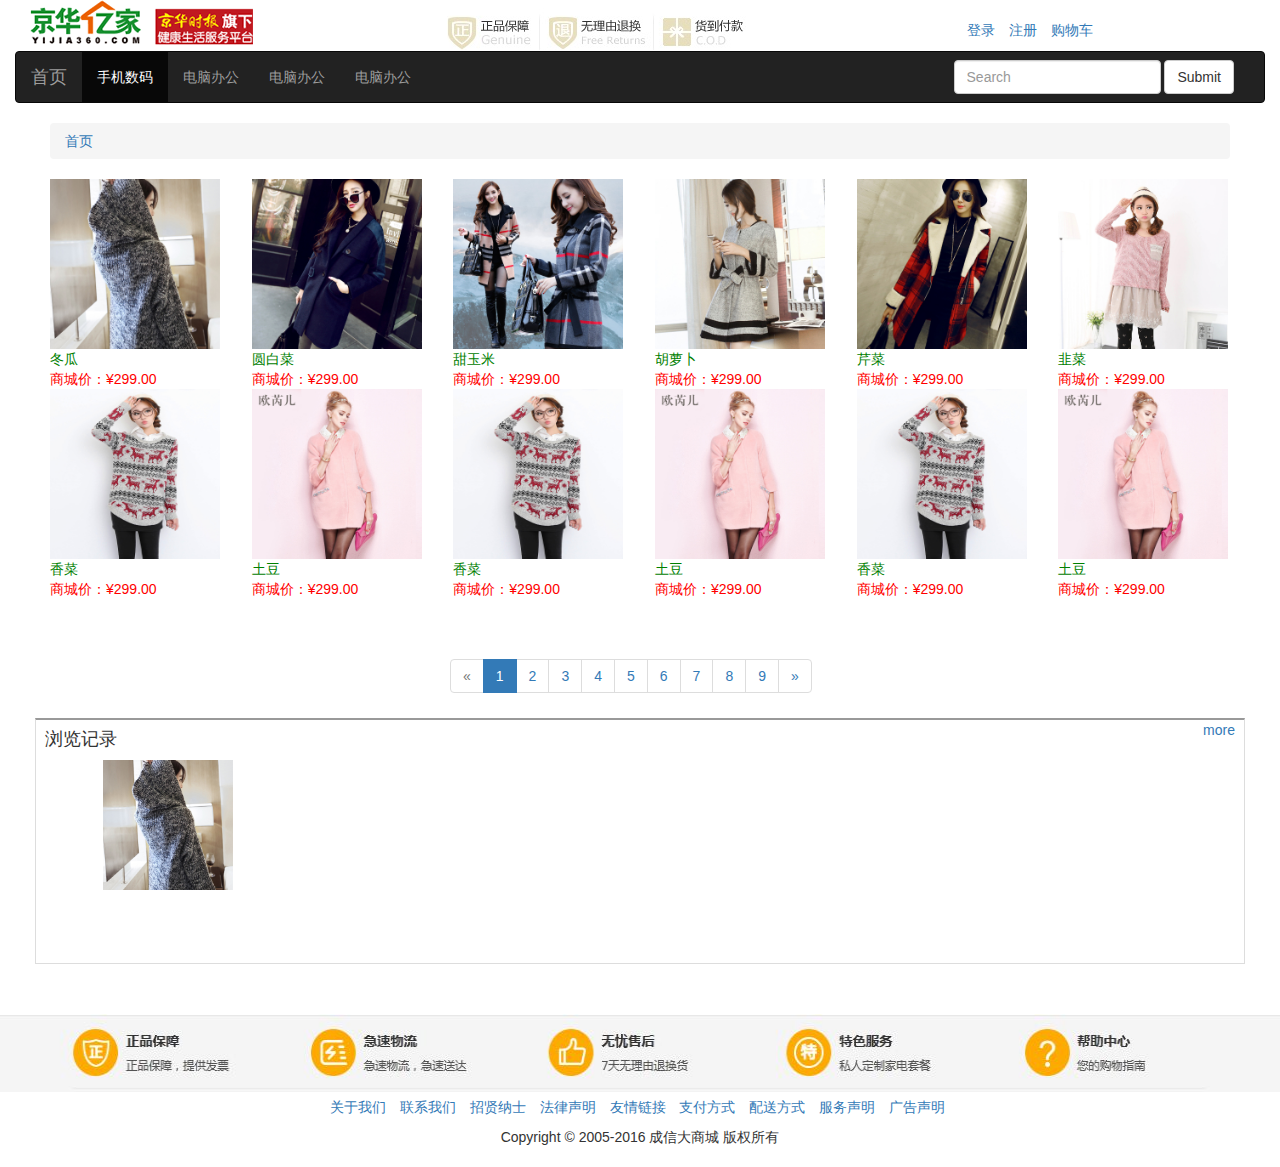
<file: src/main/webapp/product_list.htm>
<!doctype html>
<html>

	<head>
		<meta charset="utf-8" />
		<meta name="viewport" content="width=device-width, initial-scale=1">
		<title>会员登录</title>
		<link rel="stylesheet" href="css/bootstrap.min.css" type="text/css" />
		<script src="js/jquery-1.11.3.min.js" type="text/javascript"></script>
		<script src="js/bootstrap.min.js" type="text/javascript"></script>
		<!-- 引入自定义css文件 style.css -->
		<link rel="stylesheet" href="css/style.css" type="text/css" />

		<style>
			body {
				margin-top: 20px;
				margin: 0 auto;
				width: 100%;
			}
			.carousel-inner .item img {
				width: 100%;
				height: 300px;
			}
		</style>
	</head>

	<body>
		
			<!--
            	时间：2015-12-30
            	描述：菜单栏
            -->
			<div class="container-fluid">
				<div class="col-md-4">
					<img src="img/logo2.png" />
				</div>
				<div class="col-md-5">
					<img src="img/header.png" />
				</div>
				<div class="col-md-3" style="padding-top:20px">
					<ol class="list-inline">
						<li><a href="login.htm">登录</a></li>
						<li><a href="register.htm">注册</a></li>
						<li><a href="cart.htm">购物车</a></li>
					</ol>
				</div>
			</div>
			<!--
            	时间：2015-12-30
            	描述：导航条
            -->
			<div class="container-fluid">
				<nav class="navbar navbar-inverse">
					<div class="container-fluid">
						<!-- Brand and toggle get grouped for better mobile display -->
						<div class="navbar-header">
							<button type="button" class="navbar-toggle collapsed" data-toggle="collapse" data-target="#bs-example-navbar-collapse-1" aria-expanded="false">
								<span class="sr-only">Toggle navigation</span>
								<span class="icon-bar"></span>
								<span class="icon-bar"></span>
								<span class="icon-bar"></span>
							</button>
							<a class="navbar-brand" href="#">首页</a>
						</div>

						<!-- Collect the nav links, forms, and other content for toggling -->
						<div class="collapse navbar-collapse" id="bs-example-navbar-collapse-1">
							<ul class="nav navbar-nav">
								<li class="active"><a href="#">手机数码<span class="sr-only">(current)</span></a></li>
								<li><a href="#">电脑办公</a></li>
								<li><a href="#">电脑办公</a></li>
								<li><a href="#">电脑办公</a></li>
							</ul>
							<form class="navbar-form navbar-right" role="search">
								<div class="form-group">
									<input type="text" class="form-control" placeholder="Search">
								</div>
								<button type="submit" class="btn btn-default">Submit</button>
							</form>

						</div>
						<!-- /.navbar-collapse -->
					</div>
					<!-- /.container-fluid -->
				</nav>
			</div>


		<div class="row" style="width:1210px;margin:0 auto;">
			<div class="col-md-12">
				<ol class="breadcrumb">
					<li><a href="#">首页</a></li>
				</ol>
			</div>

			<div class="col-md-2">
				<a href="product_info.htm">
					<img src="products/1/cs10001.jpg" width="170" height="170" style="display: inline-block;">
				</a>
				<p><a href="product_info.html" style='color:green'>冬瓜</a></p>
				<p><font color="#FF0000">商城价：&yen;299.00</font></p>
			</div>

			<div class="col-md-2">
				<a href="product_info.htm">
					<img src="products/1/cs10002.jpg" width="170" height="170" style="display: inline-block;">
				</a>
				<p><a href="product_info.html" style='color:green'>圆白菜</a></p>
				<p><font color="#FF0000">商城价：&yen;299.00</font></p>
			</div>

			<div class="col-md-2">
				<a href="product_info.htm">
					<img src="products/1/cs10003.jpg" width="170" height="170" style="display: inline-block;">
				</a>
				<p><a href="product_info.html" style='color:green'>甜玉米</a></p>
				<p><font color="#FF0000">商城价：&yen;299.00</font></p>
			</div>

			<div class="col-md-2">
				<a href="product_info.htm">
					<img src="products/1/cs10004.jpg" width="170" height="170" style="display: inline-block;">
				</a>
				<p><a href="product_info.html" style='color:green'>胡萝卜</a></p>
				<p><font color="#FF0000">商城价：&yen;299.00</font></p>
			</div>
			<div class="col-md-2">
				<a href="product_info.htm">
					<img src="products/1/cs10005.jpg" width="170" height="170" style="display: inline-block;">
				</a>
				<p><a href="product_info.html" style='color:green'>芹菜</a></p>
				<p><font color="#FF0000">商城价：&yen;299.00</font></p>
			</div>

			<div class="col-md-2">
				<a href="product_info.htm">
					<img src="products/1/cs10006.jpg" width="170" height="170" style="display: inline-block;">
				</a>
				<p><a href="product_info.html" style='color:green'>韭菜</a></p>
				<p><font color="#FF0000">商城价：&yen;299.00</font></p>
			</div>

			<div class="col-md-2">
				<a href="product_info.htm">
					<img src="products/1/cs10007.jpg" width="170" height="170" style="display: inline-block;">
				</a>
				<p><a href="product_info.html" style='color:green'>香菜</a></p>
				<p><font color="#FF0000">商城价：&yen;299.00</font></p>
			</div>
			<div class="col-md-2">
				<a href="product_info.htm">
					<img src="products/1/cs10008.jpg" width="170" height="170" style="display: inline-block;">
				</a>
				<p><a href="product_info.html" style='color:green'>土豆</a></p>
				<p><font color="#FF0000">商城价：&yen;299.00</font></p>
			</div>
			<div class="col-md-2">
				<a href="product_info.htm">
					<img src="products/1/cs10007.jpg" width="170" height="170" style="display: inline-block;">
				</a>
				<p><a href="product_info.html" style='color:green'>香菜</a></p>
				<p><font color="#FF0000">商城价：&yen;299.00</font></p>
			</div>
			<div class="col-md-2">
				<a href="product_info.htm">
					<img src="products/1/cs10008.jpg" width="170" height="170" style="display: inline-block;">
				</a>
				<p><a href="product_info.html" style='color:green'>土豆</a></p>
				<p><font color="#FF0000">商城价：&yen;299.00</font></p>
			</div>
			<div class="col-md-2">
				<a href="product_info.htm">
					<img src="products/1/cs10007.jpg" width="170" height="170" style="display: inline-block;">
				</a>
				<p><a href="product_info.html" style='color:green'>香菜</a></p>
				<p><font color="#FF0000">商城价：&yen;299.00</font></p>
			</div>
			<div class="col-md-2">
				<a href="product_info.htm">
					<img src="products/1/cs10008.jpg" width="170" height="170" style="display: inline-block;">
				</a>
				<p><a href="product_info.html" style='color:green'>土豆</a></p>
				<p><font color="#FF0000">商城价：&yen;299.00</font></p>
			</div>

		</div>

		<!--分页 -->
		<div style="width:380px;margin:0 auto;margin-top:50px;">
			<ul class="pagination" style="text-align:center; margin-top:10px;">
				<li class="disabled"><a href="#" aria-label="Previous"><span aria-hidden="true">&laquo;</span></a></li>
				<li class="active"><a href="#">1</a></li>
				<li><a href="#">2</a></li>
				<li><a href="#">3</a></li>
				<li><a href="#">4</a></li>
				<li><a href="#">5</a></li>
				<li><a href="#">6</a></li>
				<li><a href="#">7</a></li>
				<li><a href="#">8</a></li>
				<li><a href="#">9</a></li>
				<li>
					<a href="#" aria-label="Next">
						<span aria-hidden="true">&raquo;</span>
					</a>
				</li>
			</ul>
		</div>
		<!-- 分页结束=======================        -->

		<!--
       		商品浏览记录:
        -->
		<div style="width:1210px;margin:0 auto; padding: 0 9px;border: 1px solid #ddd;border-top: 2px solid #999;height: 246px;">

			<h4 style="width: 50%;float: left;font: 14px/30px " 微软雅黑 ";">浏览记录</h4>
			<div style="width: 50%;float: right;text-align: right;"><a href="">more</a></div>
			<div style="clear: both;"></div>

			<div style="overflow: hidden;">

				<ul style="list-style: none;">
					<li style="width: 150px;height: 216;float: left;margin: 0 8px 0 0;padding: 0 18px 15px;text-align: center;"><img src="products/1/cs10001.jpg" width="130px" height="130px" /></li>
				</ul>

			</div>
		</div>
		<div style="margin-top:50px;">
			<img src="./image/footer.jpg" width="100%" height="78" alt="我们的优势" title="我们的优势" />
		</div>

		<div style="text-align: center;margin-top: 5px;">
			<ul class="list-inline">
				<li><a>关于我们</a></li>
				<li><a>联系我们</a></li>
				<li><a>招贤纳士</a></li>
				<li><a>法律声明</a></li>
				<li><a>友情链接</a></li>
				<li><a target="_blank">支付方式</a></li>
				<li><a target="_blank">配送方式</a></li>
				<li><a>服务声明</a></li>
				<li><a>广告声明</a></li>
			</ul>
		</div>
		<div style="text-align: center;margin-top: 5px;margin-bottom:20px;">
			Copyright &copy; 2005-2016 成信大商城 版权所有
		</div>

	</body>

</html>
</file>
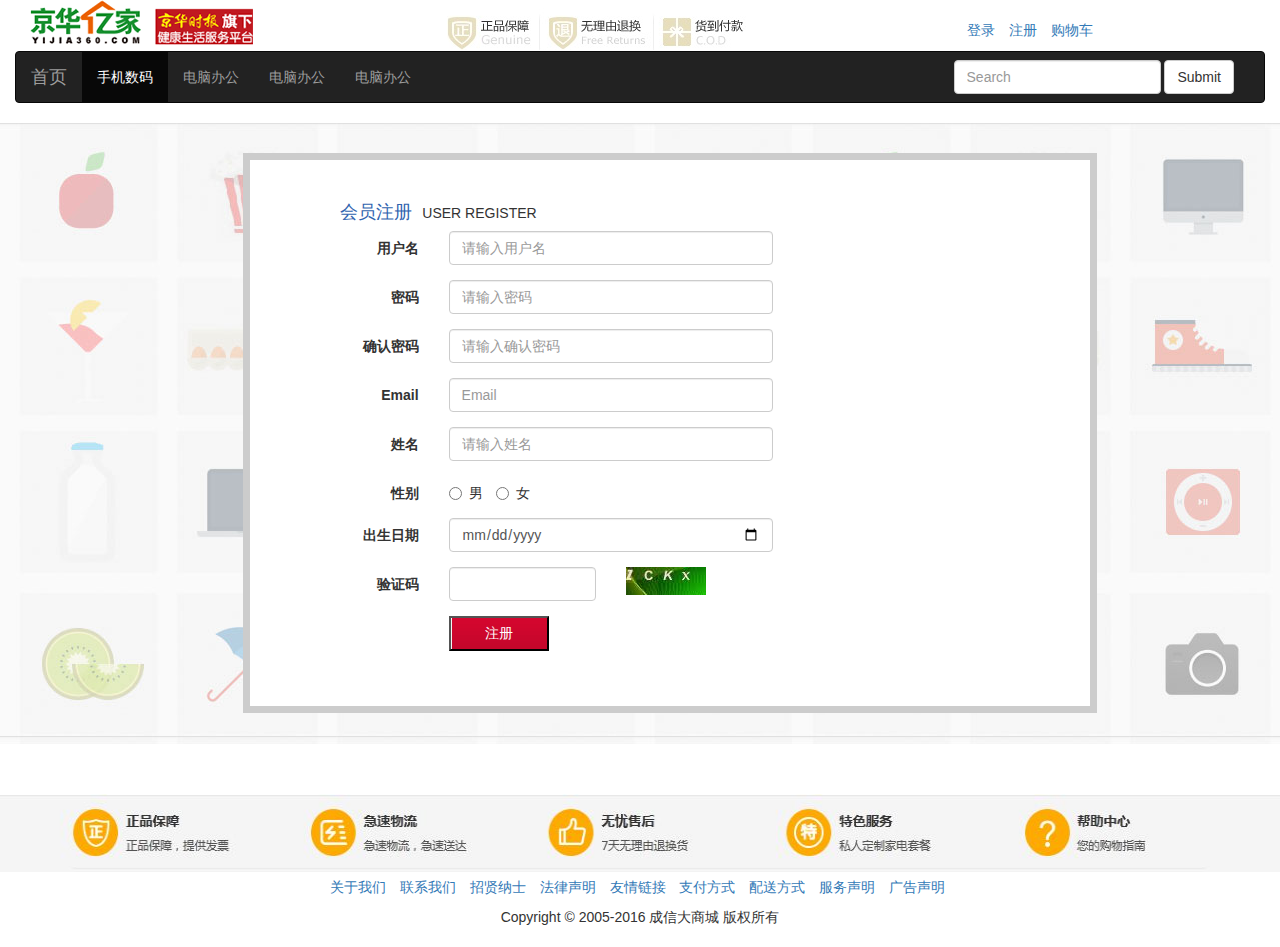
<file: src/main/webapp/register.htm>
<!doctype html>
<html>
	<head></head>
		<meta charset="utf-8" />
		<meta name="viewport" content="width=device-width, initial-scale=1">
		<title>会员登录</title>
		<link rel="stylesheet" href="css/bootstrap.min.css" type="text/css" />
		<script src="js/jquery-1.11.3.min.js" type="text/javascript"></script>
		<script src="js/bootstrap.min.js" type="text/javascript"></script>
<!-- 引入自定义css文件 style.css -->
<link rel="stylesheet" href="css/style.css" type="text/css"/>

<style>
  body{
   margin-top:20px;
   margin:0 auto;
 }
 .carousel-inner .item img{
	 width:100%;
	 height:300px;
 }
 .container .row div{ 
	 /* position:relative;
	 float:left; */
 }
 
font {
    color: #3164af;
    font-size: 18px;
    font-weight: normal;
    padding: 0 10px;
}
 </style>
</head>
<body>




			<!--
            	时间：2015-12-30
            	描述：菜单栏
            -->
			<div class="container-fluid">
				<div class="col-md-4">
					<img src="img/logo2.png" />
				</div>
				<div class="col-md-5">
					<img src="img/header.png" />
				</div>
				<div class="col-md-3" style="padding-top:20px">
					<ol class="list-inline">
						<li><a href="login.htm">登录</a></li>
						<li><a href="register.htm">注册</a></li>
						<li><a href="cart.htm">购物车</a></li>
					</ol>
				</div>
			</div>
			<!--
            	时间：2015-12-30
            	描述：导航条
            -->
			<div class="container-fluid">
				<nav class="navbar navbar-inverse">
					<div class="container-fluid">
						<!-- Brand and toggle get grouped for better mobile display -->
						<div class="navbar-header">
							<button type="button" class="navbar-toggle collapsed" data-toggle="collapse" data-target="#bs-example-navbar-collapse-1" aria-expanded="false">
								<span class="sr-only">Toggle navigation</span>
								<span class="icon-bar"></span>
								<span class="icon-bar"></span>
								<span class="icon-bar"></span>
							</button>
							<a class="navbar-brand" href="#">首页</a>
						</div>

						<!-- Collect the nav links, forms, and other content for toggling -->
						<div class="collapse navbar-collapse" id="bs-example-navbar-collapse-1">
							<ul class="nav navbar-nav">
								<li class="active"><a href="#">手机数码<span class="sr-only">(current)</span></a></li>
								<li><a href="#">电脑办公</a></li>
								<li><a href="#">电脑办公</a></li>
								<li><a href="#">电脑办公</a></li>
							</ul>
							<form class="navbar-form navbar-right" role="search">
								<div class="form-group">
									<input type="text" class="form-control" placeholder="Search">
								</div>
								<button type="submit" class="btn btn-default">Submit</button>
							</form>

						</div>
						<!-- /.navbar-collapse -->
					</div>
					<!-- /.container-fluid -->
				</nav>
			</div>





<div class="container" style="width:100%;background:url('image/regist_bg.jpg');">
<div class="row"> 

	<div class="col-md-2"></div>
	
	


	<div class="col-md-8" style="background:#fff;padding:40px 80px;margin:30px;border:7px solid #ccc;">
		<font>会员注册</font>USER REGISTER
		<form class="form-horizontal" style="margin-top:5px;">
			 <div class="form-group">
			    <label for="username" class="col-sm-2 control-label">用户名</label>
			    <div class="col-sm-6">
			      <input type="text" class="form-control" id="username" placeholder="请输入用户名">
			    </div>
			  </div>
			   <div class="form-group">
			    <label for="inputPassword3" class="col-sm-2 control-label">密码</label>
			    <div class="col-sm-6">
			      <input type="password" class="form-control" id="inputPassword3" placeholder="请输入密码">
			    </div>
			  </div>
			   <div class="form-group">
			    <label for="confirmpwd" class="col-sm-2 control-label">确认密码</label>
			    <div class="col-sm-6">
			      <input type="password" class="form-control" id="confirmpwd" placeholder="请输入确认密码">
			    </div>
			  </div>
			  <div class="form-group">
			    <label for="inputEmail3" class="col-sm-2 control-label">Email</label>
			    <div class="col-sm-6">
			      <input type="text" class="form-control" id="inputEmail3" placeholder="Email">
			    </div>
			  </div>
			 <div class="form-group">
			    <label for="usercaption" class="col-sm-2 control-label">姓名</label>
			    <div class="col-sm-6">
			      <input type="text" class="form-control" id="usercaption" placeholder="请输入姓名">
			    </div>
			  </div>
			  <div class="form-group opt">  
			  <label for="inlineRadio1" class="col-sm-2 control-label">性别</label>  
			  <div class="col-sm-6">
			    <label class="radio-inline">
			  <input type="radio" name="inlineRadioOptions" id="inlineRadio1" value="option1"> 男
			</label>
			<label class="radio-inline">
			  <input type="radio" name="inlineRadioOptions" id="inlineRadio2" value="option2"> 女
			</label>
			</div>
			  </div>		
			  <div class="form-group">
			    <label for="date" class="col-sm-2 control-label">出生日期</label>
			    <div class="col-sm-6">
			      <input type="date" class="form-control"  >		      
			    </div>
			  </div>
			  
			  <div class="form-group">
			    <label for="date" class="col-sm-2 control-label">验证码</label>
			    <div class="col-sm-3">
			      <input type="text" class="form-control"  >
			      
			    </div>
			    <div class="col-sm-2">
			    <img src="./image/captcha.jhtml"/>
			    </div>
			    
			  </div>
			 
			  <div class="form-group">
			    <div class="col-sm-offset-2 col-sm-10">
			      <input type="submit"  width="100" value="注册" name="submit" border="0"
				    style="background: url('./images/register.gif') no-repeat scroll 0 0 rgba(0, 0, 0, 0);
				    height:35px;width:100px;color:white;">
			    </div>
			  </div>
			</form>
	</div>
	
	<div class="col-md-2"></div>
  
</div>
</div>

	  
	
	<div style="margin-top:50px;">
			<img src="./image/footer.jpg" width="100%" height="78" alt="我们的优势" title="我们的优势" />
		</div>

		<div style="text-align: center;margin-top: 5px;">
			<ul class="list-inline">
				<li><a>关于我们</a></li>
				<li><a>联系我们</a></li>
				<li><a>招贤纳士</a></li>
				<li><a>法律声明</a></li>
				<li><a>友情链接</a></li>
				<li><a target="_blank">支付方式</a></li>
				<li><a target="_blank">配送方式</a></li>
				<li><a>服务声明</a></li>
				<li><a>广告声明</a></li>
			</ul>
		</div>
		<div style="text-align: center;margin-top: 5px;margin-bottom:20px;">
			Copyright &copy; 2005-2016 成信大商城 版权所有
		</div>

</body></html>
</file>
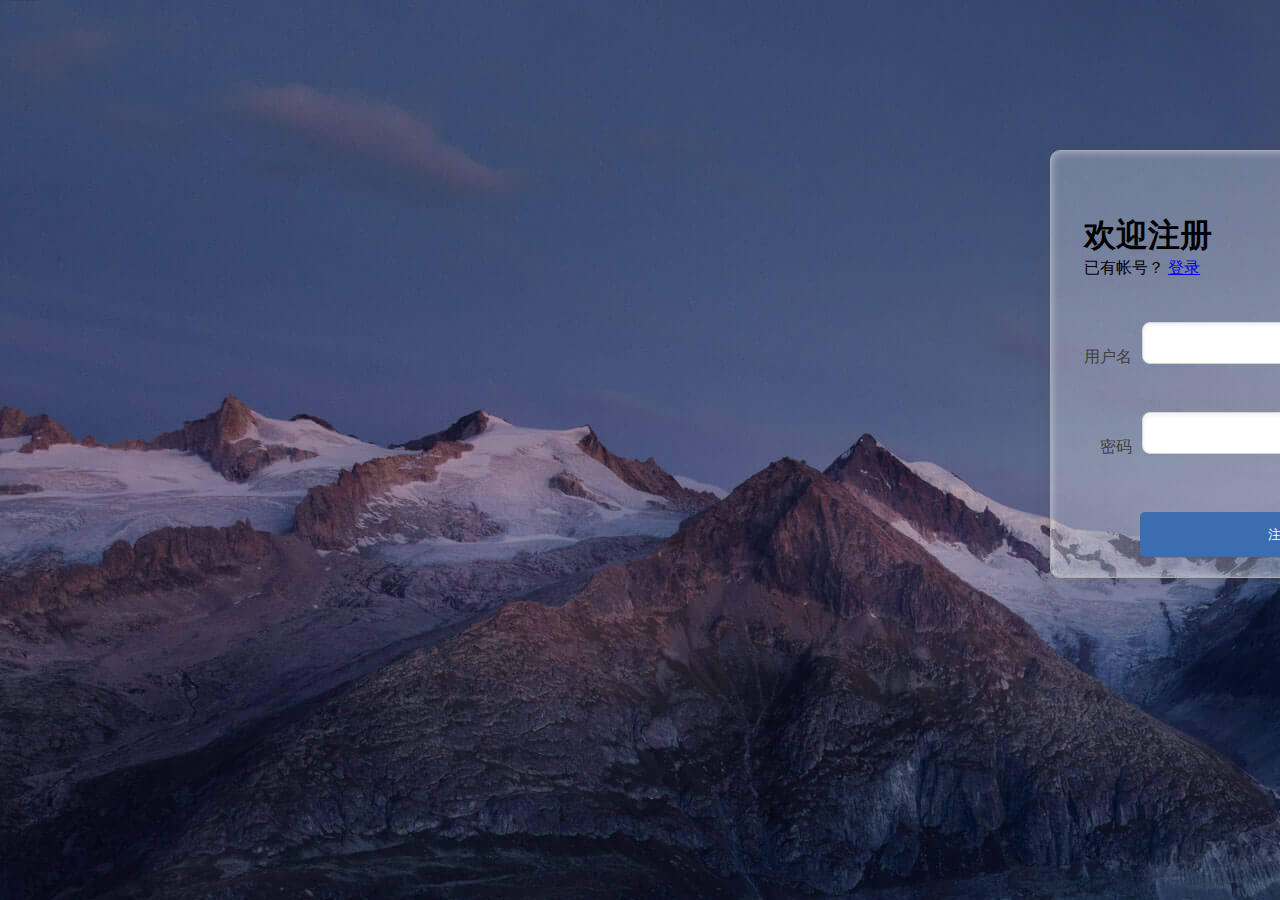
<file: src/main/webapp/admin/register.html>
<!DOCTYPE html>
<html lang="en">
<head>
    <meta charset="UTF-8">
    <title>欢迎注册</title>
    <link href="css/register.css" rel="stylesheet">
</head>
<body>

<div class="form-div">
    <div class="reg-content">
        <h1>欢迎注册</h1>
        <span>已有帐号？</span> <a href="index.jsp">登录</a>
    </div>
    <form id="reg-form" action="#" method="get">

        <table>

            <tr>
                <td>用户名</td>
                <td class="inputs">
                    <input name="username" type="text" id="username">
                    <br>
                    <span id="username_err" class="err_msg" style="display: none">用户名不太受欢迎</span>
                </td>

            </tr>

            <tr>
                <td>密码</td>
                <td class="inputs">
                    <input name="password" type="password" id="password">
                    <br>
                    <span id="password_err" class="err_msg" style="display: none">密码格式有误</span>
                </td>
            </tr>


        </table>

        <div class="buttons">
            <input value="注 册" type="submit" id="reg_btn">
        </div>
        <br class="clear">
    </form>

</div>
</body>
</html>
</file>
<file: src/main/webapp/css/style.css>
/*�����Զ�����ʽ��css�ļ�*/

body {
	margin-top: 20px;
	margin: 0 auto;
	width: 100%;
}
.carousel-inner .item img {
	width: 100%;
	height: 300px;
}

.clear{
	clear:both;
}

.top{
	width:1210px;
	margin:20px auto;
	overflow:hidden;
}

.top div{
	
}

.search{
	background-color: #FCFDEF;
	padding:10px 200px 10px 0px;
}

.content{
	width:1210px;
	margin:0 auto;
}

.news{
	border:1px solid #E7E7E7;
	height:auto;
	height:300px;
}

.mynav{
	width:1210px;
	margin:0 auto;
}

.myrow .col-md-10 div{
	border-bottom:1px solid #E7E7E7;
	border-left:1px solid #E7E7E7;
	padding:0px;
}

.row p{margin:0;}

.myrow .yes-right-border{
	border-right:1px solid #E7E7E7;
}
.myrow .no-left-border{
	border-left:0px;
}
</file>
<file: src/main/webapp/admin/css/register.css>
* {
    margin: 0;
    padding: 0;
    list-style-type: none;
}
.reg-content{
    padding: 30px;
    margin: 3px;
}
a, img {
    border: 0;
}

body {
    background-image: url("../imgs/reg_bg_min.jpg") ;
    text-align: center;
}

table {
    border-collapse: collapse;
    border-spacing: 0;
}

td, th {
    padding: 0;
    height: 90px;
}
.inputs{
    vertical-align: top;
}

.clear {
    clear: both;
}

.clear:before, .clear:after {
    content: "";
    display: table;
}

.clear:after {
    clear: both;
}

.form-div {
    background-color: rgba(255, 255, 255, 0.27);
    border-radius: 10px;
    border: 1px solid #aaa;
    width: 424px;
    margin-top: 150px;
    margin-left:1050px;
    padding: 30px 0 20px 0px;
    font-size: 16px;
    box-shadow: inset 0px 0px 10px rgba(255, 255, 255, 0.5), 0px 0px 15px rgba(75, 75, 75, 0.3);
    text-align: left;
}

.form-div input[type="text"], .form-div input[type="password"], .form-div input[type="email"] {
    width: 268px;
    margin: 10px;
    line-height: 20px;
    font-size: 16px;
    display:flex;
}
.form-div #verify{
    width: 160px;
    display: inline-flex;
}
.form-div input[type="checkbox"] {
    margin: 20px 0 20px 10px;
}

.form-div input[type="button"], .form-div input[type="submit"] {
    margin: 10px 20px 0 0;
}

.form-div table {
    margin: 0 auto;
    text-align: right;
    color: rgba(64, 64, 64, 1.00);
}

.form-div table img {
    vertical-align: middle;
    margin: 0 0 5px 0;
}

.footer {
    color: rgba(64, 64, 64, 1.00);
    font-size: 12px;
    margin-top: 30px;
}

.form-div .buttons {
    float: right;
}

input[type="text"], input[type="password"], input[type="email"] {
    border-radius: 8px;
    box-shadow: inset 0 2px 5px #eee;
    padding: 10px;
    border: 1px solid #D4D4D4;
    color: #333333;
    margin-top: 5px;
}

input[type="text"]:focus, input[type="password"]:focus, input[type="email"]:focus {
    border: 1px solid #50afeb;
    outline: none;
}

input[type="button"], input[type="submit"] {
    padding: 7px 15px;
    background-color: #3c6db0;
    text-align: center;
    border-radius: 5px;
    overflow: hidden;
    min-width: 80px;
    border: none;
    color: #FFF;
    box-shadow: 1px 1px 1px rgba(75, 75, 75, 0.3);
}

input[type="button"]:hover, input[type="submit"]:hover {
    background-color: #5a88c8;
}

input[type="button"]:active, input[type="submit"]:active {
    background-color: #5a88c8;
}
.err_msg{
    color: red;
    padding-right: 170px;
}
#password_err,#tel_err{
    padding-right: 195px;
}

#reg_btn{
    margin-right:50px; width: 285px; height: 45px; margin-top:20px;
}
</file>
